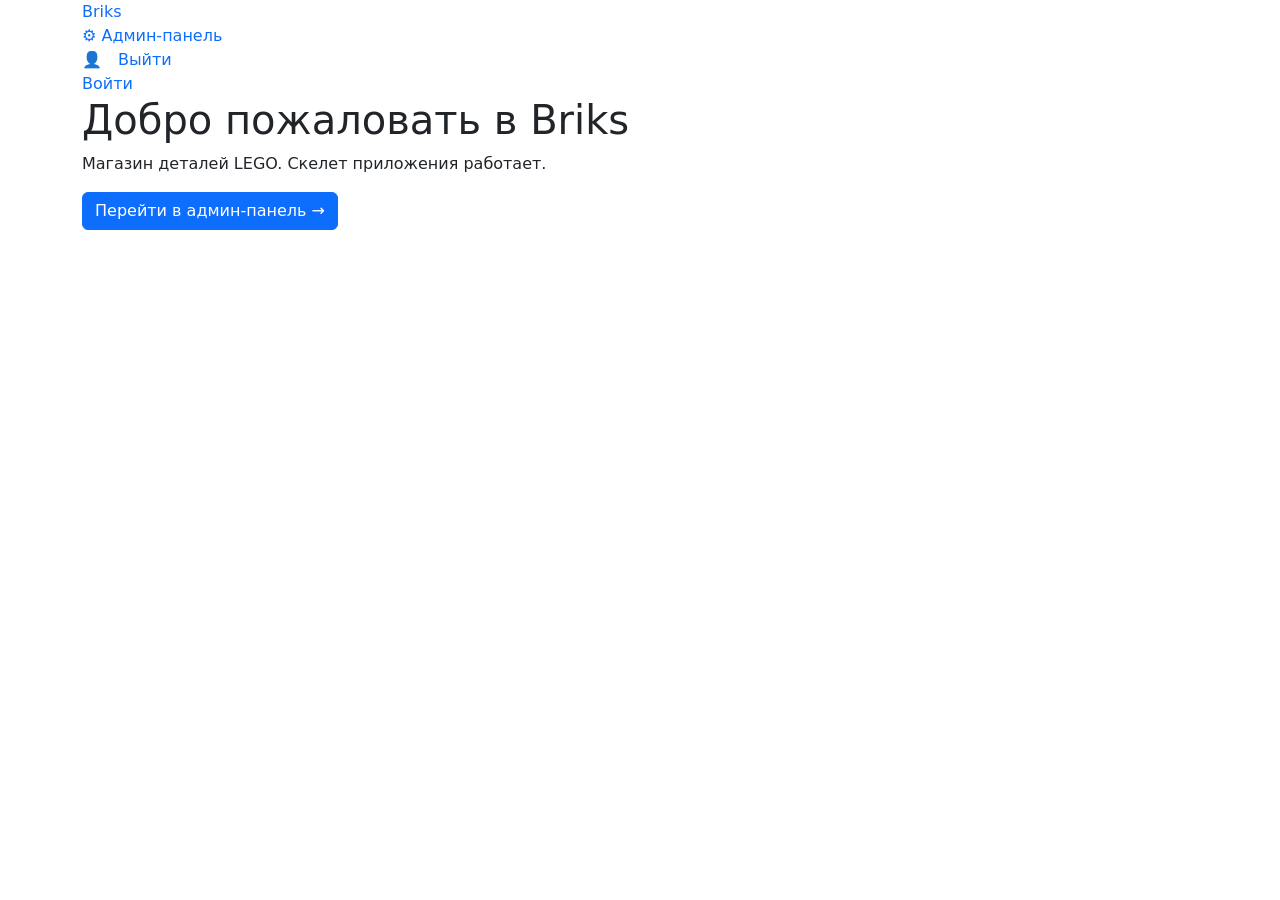
<file: src/main/resources/templates/index.html>
<!DOCTYPE html>
<html lang="en" xmlns:th="http://www.thymeleaf.org" xmlns:sec="http://www.thymeleaf.org/extras/spring-security">
<head>
    <meta charset="UTF-8">
    <meta name="viewport" content="width=device-width, initial-scale=1.0">
    <title>Briks</title>
    <link href="https://cdn.jsdelivr.net/npm/bootstrap@5.3.3/dist/css/bootstrap.min.css" rel="stylesheet">
    <link th:href="@{/css/custom.css}" rel="stylesheet">
</head>
<body>
    <header class="public-header container">
        <a th:href="@{/}" class="link-primary text-decoration-none fw-medium">Briks</a>

        <div class="auth-info">
            <!-- Админ-ссылка (только для ADMIN) -->
            <a th:href="@{/admin}"
               sec:authorize="hasRole('ADMIN')"
               class="link-primary text-decoration-none fw-medium">
                ⚙️ Админ-панель
            </a>

            <!-- Авторизован -->
            <span sec:authorize="isAuthenticated()" class="d-flex align-items-center gap-2">
                👤 <span sec:authentication="name"></span>
                <form th:action="@{/logout}" method="post" class="d-inline">
                    <button type="submit" class="p-0 border-0 bg-transparent text-primary fw-medium text-decoration-none">Выйти</button>
                </form>
            </span>

            <!-- Не авторизован -->
            <span sec:authorize="!isAuthenticated()">
                <a th:href="@{/login}" class="link-primary text-decoration-none fw-medium">Войти</a>
            </span>
        </div>
    </header>

    <main class="container">
        <section class="hero">
            <h1>Добро пожаловать в Briks</h1>
            <p>Магазин деталей LEGO. Скелет приложения работает.</p>
            <a th:href="@{/admin}" sec:authorize="hasRole('ADMIN')" class="btn btn-primary">
                Перейти в админ-панель →
            </a>
        </section>
    </main>

    <script src="https://cdn.jsdelivr.net/npm/bootstrap@5.3.3/dist/js/bootstrap.bundle.min.js"></script>
</body>
</html>
</file>
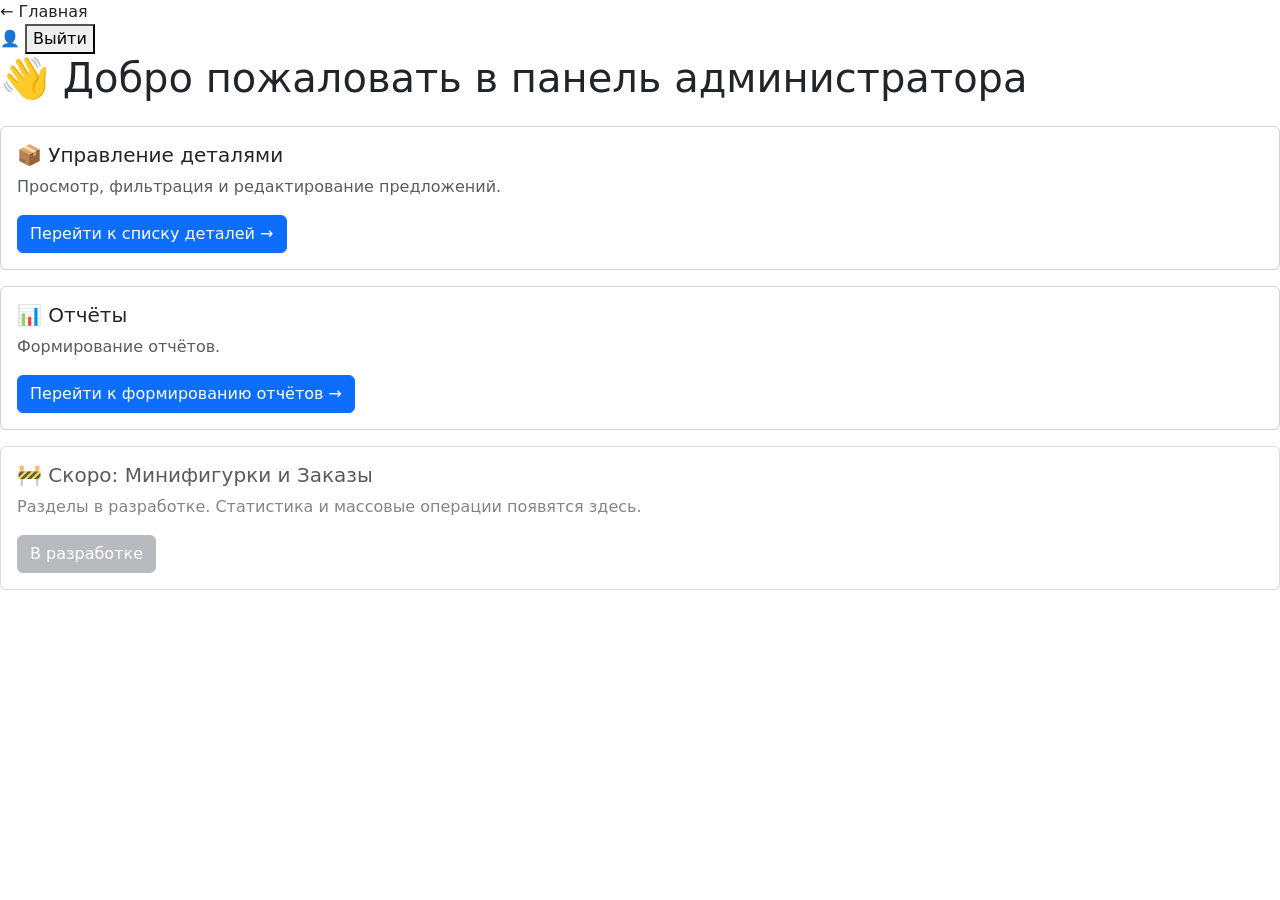
<file: src/main/resources/templates/admin/index.html>
<!DOCTYPE html>
<html lang="en" xmlns:th="http://www.thymeleaf.org"
      >
<head>
    <meta charset="UTF-8">
    <meta name="viewport" content="width=device-width, initial-scale=1.0">
    <title>Панель администратора</title>
    <link href="https://cdn.jsdelivr.net/npm/bootstrap@5.3.3/dist/css/bootstrap.min.css" rel="stylesheet">
    <link th:href="@{/css/custom.css}" rel="stylesheet">
</head>
<body>
    <header>
        <a th:href="@{/}">← Главная</a>
        <div class="user-info" sec:authorize="isAuthenticated()">
            <span>👤 <span sec:authentication="name"></span></span>
            <form th:action="@{/logout}" method="post" style="display:inline">
                <button type="submit">Выйти</button>
            </form>
        </div>
    </header>

    <main class="dashboard">
        <h1 class="mb-4">👋 Добро пожаловать в панель администратора</h1>

        <div class="card mb-3">
            <div class="card-body">
                <h5 class="card-title">📦 Управление деталями</h5>
                <p class="card-text text-muted">Просмотр, фильтрация и редактирование предложений.</p>
                <a th:href="@{/admin/parts}" class="btn btn-primary">Перейти к списку деталей →</a>
            </div>
        </div>

        <div class="card mb-3">
            <div class="card-body">
                <h5 class="card-title">📊 Отчёты</h5>
                <p class="card-text text-muted">Формирование отчётов.</p>
                <a th:href="@{/admin/reports}" class="btn btn-primary">Перейти к формированию отчётов →</a>
            </div>
        </div>

        <div class="card mb-3 opacity-75">
            <div class="card-body">
                <h5 class="card-title">🚧 Скоро: Минифигурки и Заказы</h5>
                <p class="card-text text-muted">Разделы в разработке. Статистика и массовые операции появятся здесь.</p>
                <button class="btn btn-secondary" disabled>В разработке</button>
            </div>
        </div>
    </main>

    <script src="https://cdn.jsdelivr.net/npm/bootstrap@5.3.3/dist/js/bootstrap.bundle.min.js"></script>
</body>
</html>
</file>
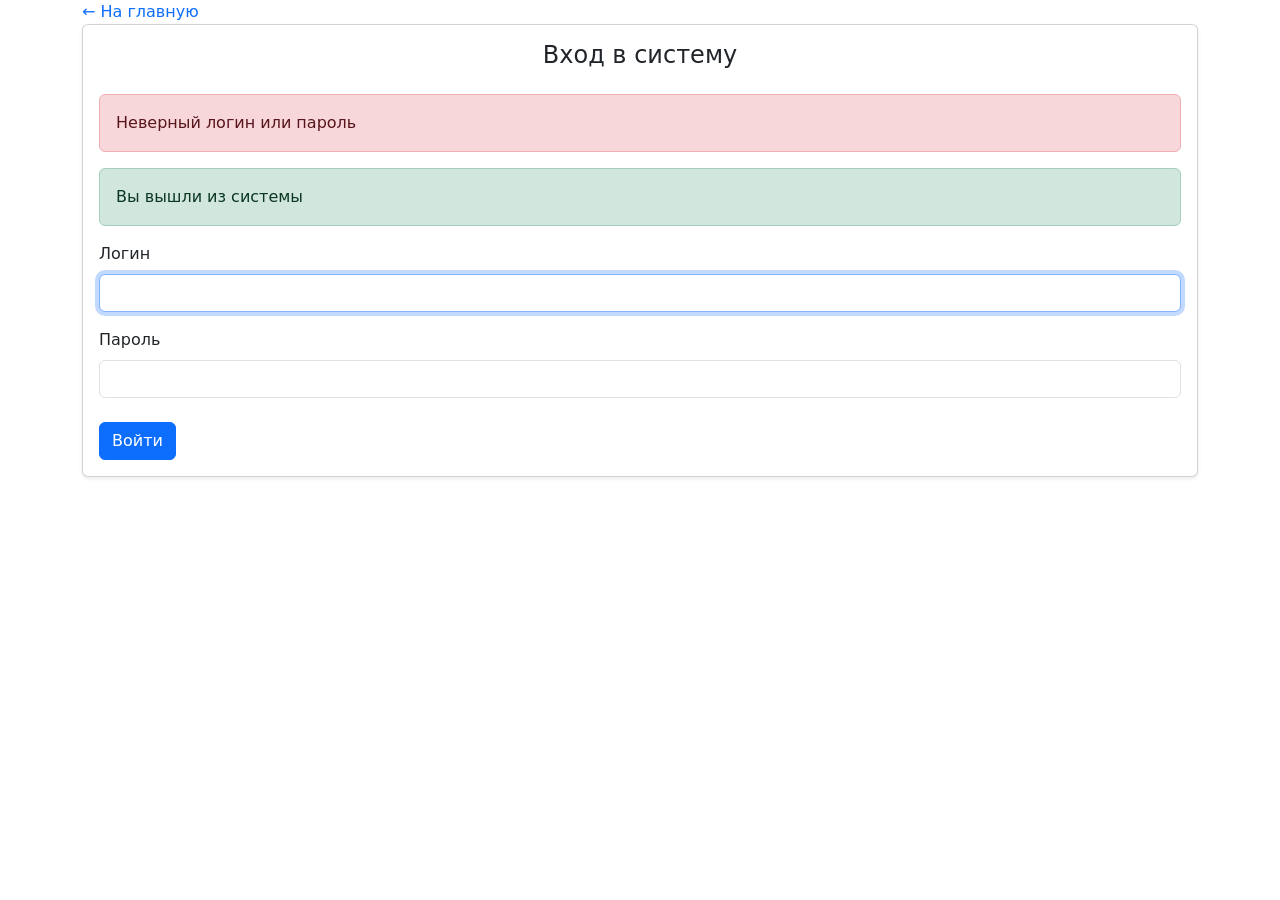
<file: src/main/resources/templates/login.html>
<!DOCTYPE html>
<html lang="en" xmlns:th="http://www.thymeleaf.org">
<head>
    <meta charset="UTF-8">
    <meta name="viewport" content="width=device-width, initial-scale=1.0">
    <title>Вход</title>
    <link href="https://cdn.jsdelivr.net/npm/bootstrap@5.3.3/dist/css/bootstrap.min.css" rel="stylesheet">
    <link th:href="@{/css/custom.css}" rel="stylesheet">
</head>
<body>
    <header class="public-header container">
        <a th:href="@{/}" class="link-primary text-decoration-none fw-medium">← На главную</a>
    </header>

    <main class="container">
        <div class="card login-card shadow-sm">
            <div class="card-body">
                <h2 class="card-title h4 text-center mb-4">Вход в систему</h2>

                <!-- Ошибка авторизации -->
                <div th:if="${param.error}" class="alert alert-danger" role="alert">
                    Неверный логин или пароль
                </div>

                <!-- Успешный выход -->
                <div th:if="${param.logout}" class="alert alert-success" role="alert">
                    Вы вышли из системы
                </div>

                <form th:action="@{/login}" method="post">
                    <div class="mb-3">
                        <label for="username" class="form-label">Логин</label>
                        <input type="text" id="username" name="username" class="form-control" required autofocus>
                    </div>

                    <div class="mb-4">
                        <label for="password" class="form-label">Пароль</label>
                        <input type="password" id="password" name="password" class="form-control" required>
                    </div>

                    <button type="submit" class="btn btn-primary">Войти</button>
                </form>
            </div>
        </div>
    </main>

    <script src="https://cdn.jsdelivr.net/npm/bootstrap@5.3.3/dist/js/bootstrap.bundle.min.js"></script>
</body>
</html>
</file>
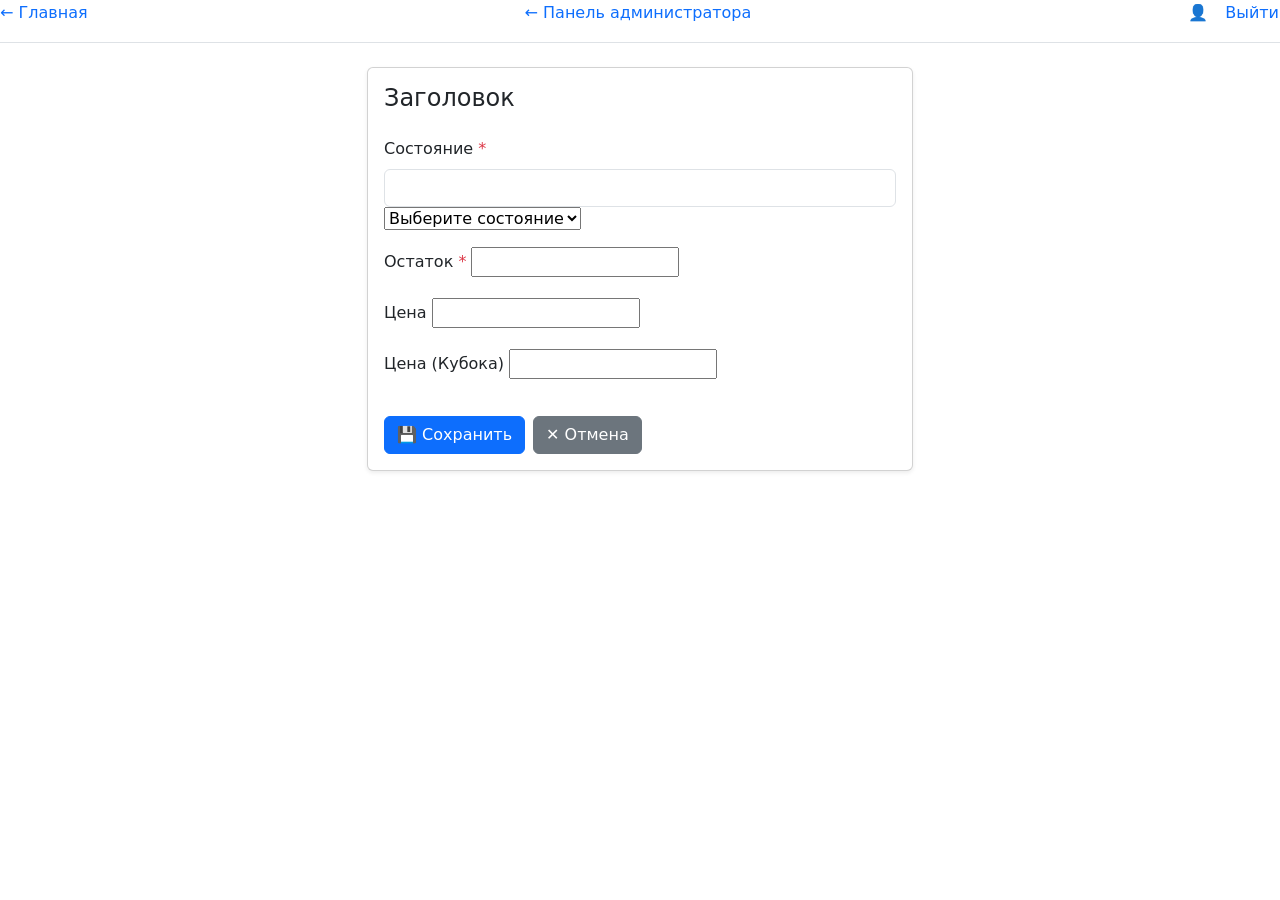
<file: src/main/resources/templates/admin/offer-form.html>
<!DOCTYPE html>
<html lang="en" xmlns:th="http://www.thymeleaf.org" xmlns:sec="http://www.thymeleaf.org/extras/spring-security">
<head>
    <meta charset="UTF-8">
    <meta name="viewport" content="width=device-width, initial-scale=1.0">
    <title>Редактирование предложения</title>
    <link href="https://cdn.jsdelivr.net/npm/bootstrap@5.3.3/dist/css/bootstrap.min.css" rel="stylesheet">
    <link th:href="@{/css/custom.css}" rel="stylesheet">
</head>
<body>
    <header class="mb-4 pb-3 border-bottom d-flex justify-content-between align-items-center flex-wrap gap-2">
        <a th:href="@{/}" class="link-primary text-decoration-none fw-medium">← Главная</a>
        <a th:href="@{/admin}" class="link-primary text-decoration-none fw-medium">← Панель администратора</a>
        <div class="user-info d-flex align-items-center gap-3 text-secondary" sec:authorize="isAuthenticated()">
            <span>👤 <span sec:authentication="name"></span></span>
            <form th:action="@{/logout}" method="post" class="d-inline">
                <button type="submit" class="btn btn-link p-0 text-primary fw-medium text-decoration-none">Выйти</button>
            </form>
        </div>
    </header>

    <main class="container">
        <div class="row justify-content-center">
            <div class="col-md-8 col-lg-6">
                <div class="card shadow-sm">
                    <div class="card-body">
                        <h2 class="card-title h4 mb-4"
                            th:text="${isEdit} ? '✏️ Редактировать предложение' : '➕ Новое предложение'">
                            Заголовок
                        </h2>

                        <form th:action="@{/admin/offers/save}" th:object="${form}" method="post">
                            <!-- Hidden fields -->
                            <input type="hidden" th:field="*{id}">
                            <input type="hidden" th:field="*{elementId}">
                            <input type="hidden" th:field="*{partId}">

                            <!-- State -->
                            <div class="mb-3">
                                <label for="state" class="form-label">Состояние <span class="text-danger">*</span></label>

                                <!-- Режим редактирования: только чтение -->
                                <input type="text" id="state" th:field="*{state}" readonly
                                       th:if="${isEdit}" class="form-control">

                                <!-- Режим создания: выпадающий список -->
                                <select id="state" th:field="*{state}"
                                        th:if="${!isEdit}"
                                        th:class="${#fields.hasErrors('state')} ? 'form-select is-invalid' : 'form-select'">
                                    <option value="" disabled selected>Выберите состояние</option>
                                    <option th:each="s : ${availableStates}" th:value="${s}" th:text="${s}">State</option>
                                </select>
                                <div class="invalid-feedback" th:if="${#fields.hasErrors('state')}" th:errors="*{state}">Ошибка</div>
                            </div>

                            <!-- Count -->
                            <div class="mb-3">
                                <label for="count" class="form-label">Остаток <span class="text-danger">*</span></label>
                                <input type="number" id="count" th:field="*{count}" min="0"
                                       th:class="${#fields.hasErrors('count')} ? 'form-control is-invalid' : 'form-control'">
                                <div class="invalid-feedback" th:if="${#fields.hasErrors('count')}" th:errors="*{count}">Ошибка</div>
                            </div>

                            <!-- Price -->
                            <div class="mb-3">
                                <label for="price" class="form-label">Цена</label>
                                <input type="number" step="0.01" id="price" th:field="*{price}" min="0.01"
                                       th:class="${#fields.hasErrors('price')} ? 'form-control is-invalid' : 'form-control'">
                                <div class="invalid-feedback" th:if="${#fields.hasErrors('price')}" th:errors="*{price}">Ошибка</div>
                            </div>

                            <!-- PriceKuboka -->
                            <div class="mb-3">
                                <label for="priceKuboka" class="form-label">Цена (Кубока)</label>
                                <input type="number" step="0.01" id="priceKuboka" th:field="*{priceKuboka}" min="0.01"
                                       th:class="${#fields.hasErrors('priceKuboka')} ? 'form-control is-invalid' : 'form-control'">
                                <div class="invalid-feedback" th:if="${#fields.hasErrors('priceKuboka')}" th:errors="*{priceKuboka}">Ошибка</div>
                            </div>

                            <!-- Actions -->
                            <div class="d-flex gap-2 pt-3">
                                <button type="submit" class="btn btn-primary">💾 Сохранить</button>
                                <a th:href="@{/admin/parts/{partId}/offers(partId=${form.partId})}"
                                   class="btn btn-secondary">✕ Отмена</a>
                            </div>
                        </form>
                    </div>
                </div>
            </div>
        </div>
    </main>

    <script src="https://cdn.jsdelivr.net/npm/bootstrap@5.3.3/dist/js/bootstrap.bundle.min.js"></script>
    <script th:inline="javascript">
        document.querySelectorAll('input:not([readonly]), select').forEach(input => {
            input.addEventListener('focus', function () {
                this.classList.remove('is-invalid');
            });
        });
    </script>
</body>
</html>
</file>
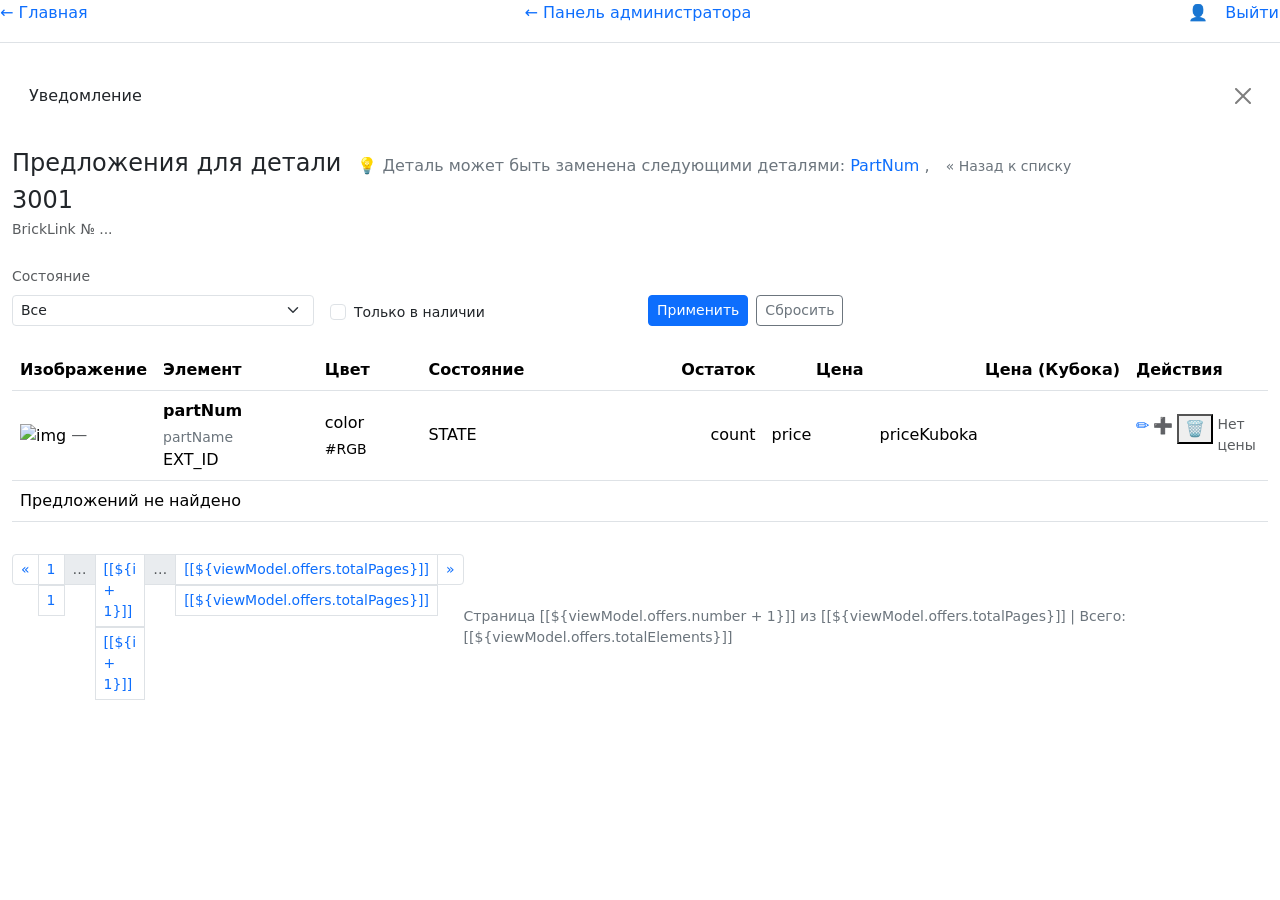
<file: src/main/resources/templates/admin/part-offers.html>
<!DOCTYPE html>
<html lang="en" xmlns:th="http://www.thymeleaf.org" xmlns:sec="http://www.thymeleaf.org/extras/spring-security">
<head>
    <meta charset="UTF-8">
    <meta name="viewport" content="width=device-width, initial-scale=1.0">
    <title>Предложения: <span th:text="${partId}">ID</span></title>
    <link href="https://cdn.jsdelivr.net/npm/bootstrap@5.3.3/dist/css/bootstrap.min.css" rel="stylesheet">
    <link th:href="@{/css/custom.css}" rel="stylesheet">
</head>
<body>
    <header class="mb-4 pb-3 border-bottom d-flex justify-content-between align-items-center flex-wrap gap-2">
        <a th:href="@{/}" class="link-primary text-decoration-none fw-medium">← Главная</a>
        <a th:href="@{/admin}" class="link-primary text-decoration-none fw-medium">← Панель администратора</a>
        <div class="user-info d-flex align-items-center gap-3 text-secondary" sec:authorize="isAuthenticated()">
            <span>👤 <span sec:authentication="name"></span></span>
            <form th:action="@{/logout}" method="post" class="d-inline">
                <button type="submit" class="btn btn-link p-0 text-primary fw-medium text-decoration-none">Выйти
                </button>
            </form>
        </div>
    </header>

    <main class="container-fluid">
        <!-- Flash message -->
        <div th:if="${flashMessage}"
             class="alert flash-message alert-dismissible fade show mb-4" role="alert">
            <span th:text="${flashMessage}">Уведомление</span>
            <button type="button" class="btn-close" data-bs-dismiss="alert" aria-label="Close"></button>
        </div>

        <div class="d-flex justify-content-between align-items-center mb-4">
            <div>
                <div class="d-flex flex-wrap align-items-baseline gap-3 mb-2">
                    <h1 class="fs-4 mb-0">Предложения для детали</h1>

                    <div th:if="${not #lists.isEmpty(viewModel.analogParts)}" class="fs-6 text-secondary">
                        💡 Деталь может быть заменена следующими деталями:
                        <span th:each="analog, iterStat : ${viewModel.analogParts}">
                            <a th:href="@{/admin/parts/{id}/offers(id=${analog.id})}"
                               class="text-primary text-decoration-none fw-medium"
                               th:text="${analog.partNum}">PartNum</a>
                            <span th:if="${!iterStat.last}">, </span>
                        </span>
                    </div>

                    <a th:href="@{/admin/parts}" class="text-secondary text-decoration-none small ms-auto">« Назад к
                        списку</a>
                </div>

                <div class="mt-2">
                    <h2 class="h4 mb-1" th:text="${viewModel.partNum}">3001</h2>
                    <small class="text-muted d-block"
                           th:if="${viewModel.partNumBricklink != null}"
                           th:text="'BrickLink № ' + ${viewModel.partNumBricklink}">
                        BrickLink № ...
                    </small>
                </div>
            </div>
        </div>

        <!-- Фильтры -->
        <form class="row g-3 mb-4" method="get" th:action="@{/admin/parts/{id}/offers(id=${partId})}">
            <div class="col-md-3">
                <label class="form-label small text-muted">Состояние</label>
                <select name="state" class="form-select form-select-sm">
                    <option value="">Все</option>
                    <option th:each="s : ${states}"
                            th:value="${s}"
                            th:text="${s}"
                            th:selected="${selectedState == s}">
                    </option>
                </select>
            </div>
            <div class="col-md-3 d-flex align-items-end">
                <div class="form-check">
                    <input class="form-check-input" type="checkbox" name="inStock" value="true"
                           id="inStock" th:checked="${inStock}">
                    <label class="form-check-label small" for="inStock">Только в наличии</label>
                </div>
            </div>
            <div class="col-md-6 d-flex align-items-end gap-2">
                <button type="submit" class="btn btn-primary btn-sm">Применить</button>
                <a th:href="@{/admin/parts/{id}/offers(id=${partId})}"
                   class="btn btn-outline-secondary btn-sm">Сбросить</a>
            </div>
        </form>

        <!-- Таблица -->
        <div class="table-responsive">
            <table class="table table-admin table-hover align-middle">
                <thead>
                <tr>
                    <th style="width: 90px;">Изображение</th>
                    <th>Элемент</th>
                    <th>Цвет</th>
                    <th>Состояние</th>
                    <th class="text-end">Остаток</th>
                    <th class="text-end">Цена</th>
                    <th class="text-end">Цена (Кубока)</th>
                    <th style="width: 140px;">Действия</th>
                </tr>
                </thead>
                <tbody>
                <tr th:each="offer : ${viewModel.offers.content}">
                    <td>
                        <img th:if="${offer.imageUrl}" th:src="${offer.imageUrl}" class="thumb thumb-lg" alt="img">
                        <span th:unless="${offer.imageUrl}" class="text-muted">—</span>
                    </td>
                    <td>
                        <strong th:text="${offer.partNum}">partNum</strong><br>
                        <small th:text="${offer.partName}" class="text-secondary d-block mt-1">partName</small>
                        <div th:if="${not #lists.isEmpty(offer.externalIds())}" class="external-ids">
                            <span th:each="extId : ${offer.externalIds()}" class="external-id"
                                  th:text="${extId}">EXT_ID</span>
                        </div>
                    </td>
                    <td>
                        <span th:text="${offer.colorName}">color</span><br>
                        <small th:if="${offer.rgb}" th:style="'color:#' + ${offer.rgb}"
                               th:text="'#' + ${offer.rgb}" class="d-block mt-1">#RGB</small>
                    </td>
                    <td>
                        <span th:class="${'state-' + offer.state}" th:text="${offer.state}">STATE</span>
                    </td>
                    <td class="text-end" th:text="${offer.count} ?: '—'">count</td>
                    <td class="price" th:text="${offer.price} ?: '—'">price</td>
                    <td class="price" th:text="${offer.priceKuboka} ?: '—'">priceKuboka</td>
                    <td>
                        <div class="d-flex gap-1">
                            <!-- Редактировать -->
                            <a th:if="${offer.infoId}"
                               th:href="@{/admin/offers/{id}/edit(id=${offer.infoId})}"
                               class="action-btn edit text-decoration-none" title="Редактировать">✏️</a>

                            <!-- Добавить состояние -->
                            <a th:href="@{/admin/offers/new(elementId=${offer.elementId}, partId=${partId})}"
                               class="action-btn add text-decoration-none" title="Добавить состояние">➕</a>

                            <!-- Удалить -->
                            <form th:if="${offer.infoId}"
                                  th:action="@{/admin/offers/{id}/delete(id=${offer.infoId})}"
                                  method="post" class="d-inline"
                                  onsubmit="return confirm('Удалить это предложение?');">
                                <input type="hidden" name="partId" th:value="${partId}">
                                <button type="submit" class="action-btn delete" title="Удалить">🗑️</button>
                            </form>

                            <span th:unless="${offer.infoId}" class="text-muted small align-self-center">Нет цены</span>
                        </div>
                    </td>
                </tr>
                <tr th:if="${viewModel.offers.isEmpty()}">
                    <td colspan="8" class="empty-state">Предложений не найдено</td>
                </tr>
                </tbody>
            </table>
        </div>

        <!-- Пагинация (использует методы Page: number, totalPages, size) -->
        <div class="d-flex justify-content-between align-items-center mt-3">
            <!-- Пагинация скрывается только если страница реально одна -->
            <nav th:if="${viewModel.offers.totalPages > 1}">
                <ul class="pagination pagination-sm mb-0">
                    <!-- « Назад -->
                    <li class="page-item" th:classappend="${viewModel.offers.number == 0} ? 'disabled'">
                        <a class="page-link" th:href="@{/admin/parts/{id}/offers(id=${partId}, state=${selectedState}, inStock=${inStock}, page=${viewModel.offers.number - 1}, size=${viewModel.offers.size})}">«</a>
                    </li>

                    <!-- 1 -->
                    <li class="page-item" th:classappend="${viewModel.offers.number == 0} ? 'active'">
                        <a class="page-link" th:if="${viewModel.offers.number > 0}" th:href="@{/admin/parts/{id}/offers(id=${partId}, state=${selectedState}, inStock=${inStock}, page=0, size=${viewModel.offers.size})}">1</a>
                        <span class="page-link" th:if="${viewModel.offers.number == 0}">1</span>
                    </li>

                    <!-- … в начале -->
                    <li class="page-item disabled" th:if="${viewModel.offers.number > 2}">
                        <span class="page-link">…</span>
                    </li>

                    <!-- Центр (текущая ± 2, исключая 1 и последнюю через th:if) -->
                    <li th:each="i : ${#numbers.sequence(
                viewModel.offers.number > 2 ? viewModel.offers.number - 2 : 0,
                viewModel.offers.number < viewModel.offers.totalPages - 3 ? viewModel.offers.number + 2 : viewModel.offers.totalPages - 1
            )}" class="page-item" th:classappend="${i == viewModel.offers.number} ? 'active'"
                        th:if="${i > 0 && i < viewModel.offers.totalPages - 1}">

                        <a class="page-link" th:if="${i != viewModel.offers.number}"
                           th:href="@{/admin/parts/{id}/offers(id=${partId}, state=${selectedState}, inStock=${inStock}, page=${i}, size=${viewModel.offers.size})}">[[${i + 1}]]</a>
                        <span class="page-link" th:if="${i == viewModel.offers.number}">[[${i + 1}]]</span>
                    </li>

                    <!-- … в конце -->
                    <li class="page-item disabled" th:if="${viewModel.offers.number < viewModel.offers.totalPages - 3}">
                        <span class="page-link">…</span>
                    </li>

                    <!-- Последняя -->
                    <li class="page-item" th:classappend="${viewModel.offers.number == viewModel.offers.totalPages - 1} ? 'active'">
                        <a class="page-link" th:if="${viewModel.offers.number < viewModel.offers.totalPages - 1}" th:href="@{/admin/parts/{id}/offers(id=${partId}, state=${selectedState}, inStock=${inStock}, page=${viewModel.offers.totalPages - 1}, size=${viewModel.offers.size})}">[[${viewModel.offers.totalPages}]]</a>
                        <span class="page-link" th:if="${viewModel.offers.number == viewModel.offers.totalPages - 1}">[[${viewModel.offers.totalPages}]]</span>
                    </li>

                    <!-- Вперёд » -->
                    <li class="page-item" th:classappend="${viewModel.offers.number >= viewModel.offers.totalPages - 1} ? 'disabled'">
                        <a class="page-link" th:href="@{/admin/parts/{id}/offers(id=${partId}, state=${selectedState}, inStock=${inStock}, page=${viewModel.offers.number + 1}, size=${viewModel.offers.size})}">»</a>
                    </li>
                </ul>
            </nav>

            <!-- Статистика всегда видна, независимо от количества страниц -->
            <small class="text-secondary">
                Страница [[${viewModel.offers.number + 1}]] из [[${viewModel.offers.totalPages}]] | Всего: [[${viewModel.offers.totalElements}]]
            </small>
        </div>
    </main>

    <script src="https://cdn.jsdelivr.net/npm/bootstrap@5.3.3/dist/js/bootstrap.bundle.min.js"></script>
</body>
</html>
</file>
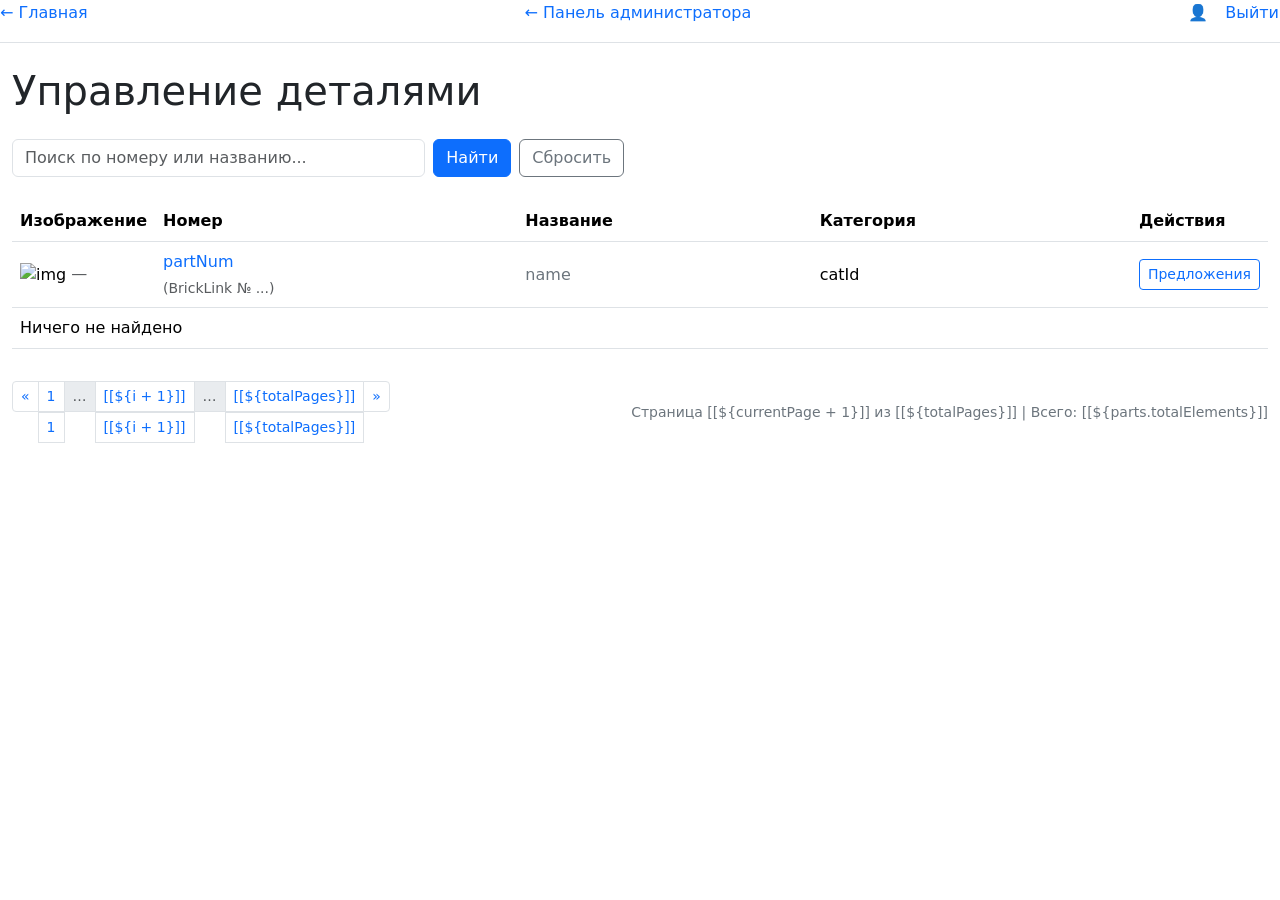
<file: src/main/resources/templates/admin/parts.html>
<!DOCTYPE html>
<html lang="en" xmlns:th="http://www.thymeleaf.org"  xmlns:sec="http://www.thymeleaf.org/extras/spring-security">
<head>
    <meta charset="UTF-8">
    <meta name="viewport" content="width=device-width, initial-scale=1.0">
    <title>Админка: Детали</title>
    <link href="https://cdn.jsdelivr.net/npm/bootstrap@5.3.3/dist/css/bootstrap.min.css" rel="stylesheet">
    <link th:href="@{/css/custom.css}" rel="stylesheet">
</head>
<body>
    <header class="mb-4 pb-3 border-bottom d-flex justify-content-between align-items-center flex-wrap gap-2">
        <a th:href="@{/}" class="link-primary text-decoration-none fw-medium">← Главная</a>
        <a th:href="@{/admin}" class="link-primary text-decoration-none fw-medium">← Панель администратора</a>
        <div class="user-info d-flex align-items-center gap-3 text-secondary" sec:authorize="isAuthenticated()">
            <span>👤 <span sec:authentication="name"></span></span>
            <form th:action="@{/logout}" method="post" class="d-inline">
                <button type="submit" class="btn btn-link p-0 text-primary fw-medium text-decoration-none">Выйти</button>
            </form>
        </div>
    </header>

    <main class="container-fluid">
        <div class="d-flex justify-content-between align-items-center mb-4">
            <h1 class="mb-0">Управление деталями</h1>
        </div>

        <!-- Поиск -->
        <form class="row g-2 mb-4" method="get" th:action="@{/admin/parts}">
            <div class="col-md-6 col-lg-4">
                <input type="text" name="search" class="form-control"
                       placeholder="Поиск по номеру или названию..."
                       th:value="${search}">
            </div>
            <div class="col-auto d-flex gap-2">
                <button type="submit" class="btn btn-primary">Найти</button>
                <a th:href="@{/admin/parts}" class="btn btn-outline-secondary">Сбросить</a>
            </div>
        </form>

        <!-- Таблица -->
        <div class="table-responsive">
            <table class="table table-admin table-hover align-middle">
                <thead>
                <tr>
                    <th style="width: 80px;">Изображение</th>
                    <th>Номер</th>
                    <th>Название</th>
                    <th>Категория</th>
                    <th style="width: 120px;">Действия</th>
                </tr>
                </thead>
                <tbody>
                <tr th:each="part : ${parts.content}">
                    <td>
                        <img th:if="${part.imageUrl}" th:src="${part.imageUrl}" class="thumb" alt="img">
                        <span th:unless="${part.imageUrl}" class="text-muted">—</span>
                    </td>
                    <td>
                        <a th:href="@{/admin/parts/{id}/offers(id=${part.id})}"
                           th:text="${part.partNum}" class="fw-medium d-block text-decoration-none">partNum</a>
                        <small class="text-muted d-block mt-1"
                               th:if="${part.partNumBricklink != null}"
                               th:text="'(BrickLink № ' + ${part.partNumBricklink} + ')'">(BrickLink № ...)</small>
                    </td>
                    <td th:text="${part.name} ?: '—'" class="text-secondary">name</td>
                    <td th:text="${part.categoryId} ?: '—'">catId</td>
                    <td>
                        <a th:href="@{/admin/parts/{id}/offers(id=${part.id})}"
                           class="btn btn-sm btn-outline-primary">Предложения</a>
                    </td>
                </tr>
                <tr th:if="${parts.empty}">
                    <td colspan="5" class="empty-state">Ничего не найдено</td>
                </tr>
                </tbody>
            </table>
        </div>

        <!-- Пагинация -->
        <div th:if="${totalPages > 1}" class="d-flex justify-content-between align-items-center mt-3">
            <nav>
                <ul class="pagination pagination-sm mb-0">
                    <!-- « Назад -->
                    <li class="page-item" th:classappend="${currentPage == 0} ? 'disabled'">
                        <a class="page-link"
                           th:href="@{/admin/parts(search=${search}, page=${currentPage - 1}, size=${pageSize})}">«</a>
                    </li>

                    <!-- 1 -->
                    <li class="page-item" th:classappend="${currentPage == 0} ? 'active'">
                        <a class="page-link" th:if="${currentPage != 0}"
                           th:href="@{/admin/parts(search=${search}, page=0, size=${pageSize})}">1</a>
                        <span class="page-link" th:if="${currentPage == 0}">1</span>
                    </li>

                    <!-- ... перед центром -->
                    <li class="page-item disabled" th:if="${currentPage > 2}">
                        <span class="page-link">…</span>
                    </li>

                    <!-- Центр (current ± 2) -->
                    <li th:each="i : ${#numbers.sequence(
                currentPage > 2 ? currentPage - 2 : 1,
                currentPage < totalPages - 3 ? currentPage + 2 : totalPages - 2
            )}" class="page-item" th:classappend="${i == currentPage} ? 'active'">
                        <a class="page-link" th:if="${i != currentPage}"
                           th:href="@{/admin/parts(search=${search}, page=${i}, size=${pageSize})}">[[${i + 1}]]</a>
                        <span class="page-link" th:if="${i == currentPage}">[[${i + 1}]]</span>
                    </li>

                    <!-- ... после центра -->
                    <li class="page-item disabled" th:if="${currentPage < totalPages - 3}">
                        <span class="page-link">…</span>
                    </li>

                    <!-- Последняя страница -->
                    <li class="page-item" th:unless="${totalPages <= 1}"
                        th:classappend="${currentPage == totalPages - 1} ? 'active'">
                        <a class="page-link" th:if="${currentPage != totalPages - 1}"
                           th:href="@{/admin/parts(search=${search}, page=${totalPages - 1}, size=${pageSize})}">[[${totalPages}]]</a>
                        <span class="page-link" th:if="${currentPage == totalPages - 1}">[[${totalPages}]]</span>
                    </li>

                    <!-- Вперёд » -->
                    <li class="page-item" th:classappend="${currentPage >= totalPages - 1} ? 'disabled'">
                        <a class="page-link"
                           th:href="@{/admin/parts(search=${search}, page=${currentPage + 1}, size=${pageSize})}">»</a>
                    </li>
                </ul>
            </nav>
            <small class="text-secondary">
                Страница [[${currentPage + 1}]] из [[${totalPages}]] | Всего: [[${parts.totalElements}]]
            </small>
        </div>
    </main>

    <script src="https://cdn.jsdelivr.net/npm/bootstrap@5.3.3/dist/js/bootstrap.bundle.min.js"></script>
</body>
</html>
</file>
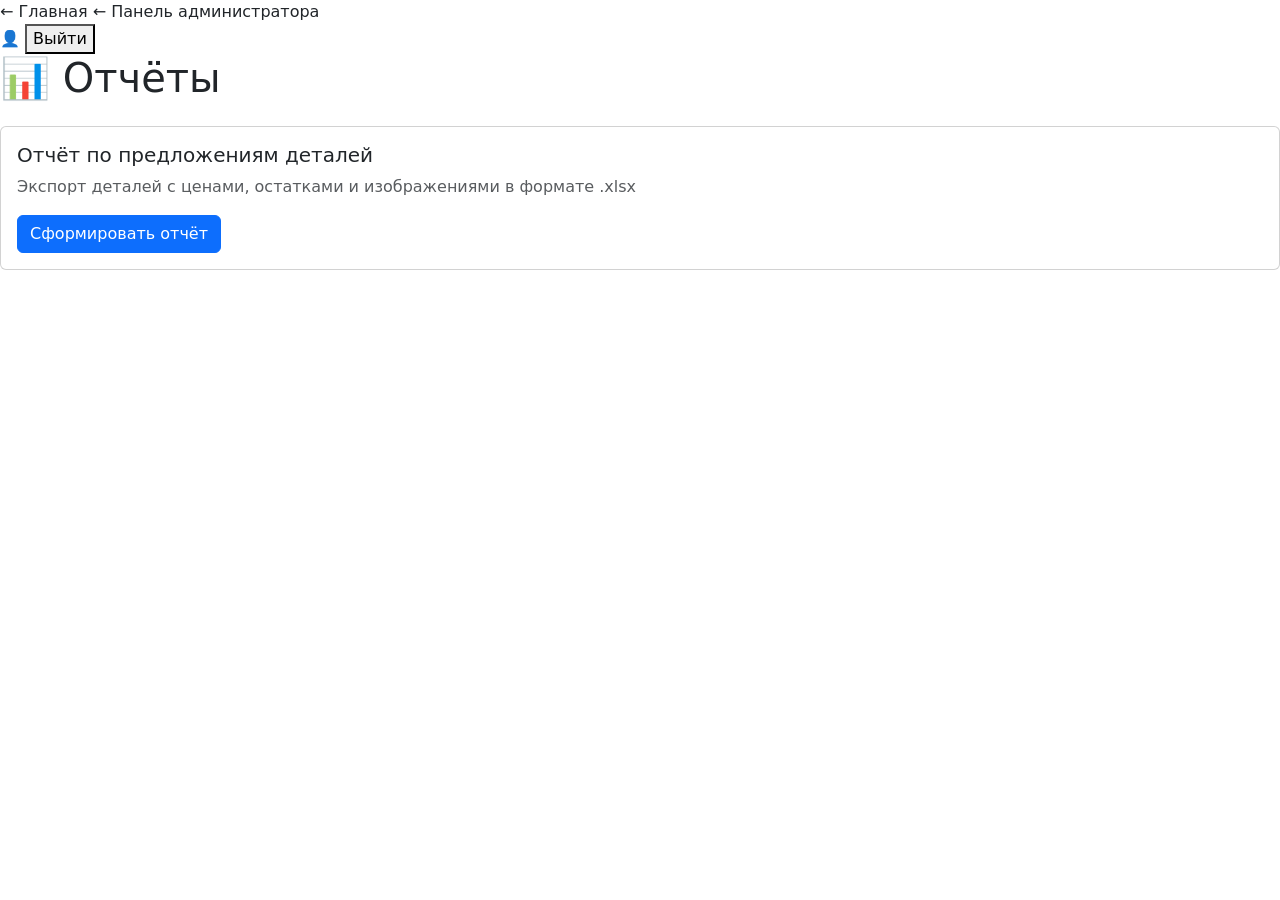
<file: src/main/resources/templates/admin/reports.html>
<!DOCTYPE html>
<html lang="en" xmlns:th="http://www.thymeleaf.org" xmlns:sec="http://www.thymeleaf.org/extras/spring-security">
<head>
    <meta charset="UTF-8">
    <meta name="viewport" content="width=device-width, initial-scale=1.0">
    <title>Отчёты — Админ-панель</title>
    <link href="https://cdn.jsdelivr.net/npm/bootstrap@5.3.3/dist/css/bootstrap.min.css" rel="stylesheet">
    <link th:href="@{/css/custom.css}" rel="stylesheet">
</head>
<body>
    <header>
        <a th:href="@{/}">← Главная</a>
        <a th:href="@{/admin}">← Панель администратора</a>
        <div class="user-info" sec:authorize="isAuthenticated()">
            <span>👤 <span sec:authentication="name"></span></span>
            <form th:action="@{/logout}" method="post" style="display:inline">
                <button type="submit">Выйти</button>
            </form>
        </div>
    </header>

    <main class="dashboard">
        <h1 class="mb-4">📊 Отчёты</h1>

        <div class="card">
            <div class="card-body">
                <h5 class="card-title">Отчёт по предложениям деталей</h5>
                <p class="card-text text-muted">Экспорт деталей с ценами, остатками и изображениями в формате .xlsx</p>
                <button class="btn btn-primary" data-bs-toggle="modal" data-bs-target="#reportModal">
                    Сформировать отчёт
                </button>
            </div>
        </div>
    </main>

    <!-- Модалка Bootstrap -->
    <div class="modal fade" id="reportModal" tabindex="-1" aria-hidden="true">
        <div class="modal-dialog">
            <div class="modal-content">
                <div class="modal-header">
                    <h5 class="modal-title">Параметры отчёта</h5>
                    <button type="button" class="btn-close" data-bs-dismiss="modal" aria-label="Close"></button>
                </div>
                <div class="modal-body">
                    <div id="alertBox" class="alert alert-danger d-none" role="alert"></div>

                    <!-- Категории -->
                    <div class="mb-3">
                        <label class="form-label fw-medium">Категории *</label>
                        <div class="dropdown w-100">
                            <button class="btn btn-outline-secondary dropdown-toggle w-100 text-start" type="button" id="catDropdownBtn" data-bs-toggle="dropdown" aria-expanded="false">
                                Выбрать категории...
                            </button>
                            <ul class="dropdown-menu w-100 p-2 custom-dropdown-menu" aria-labelledby="catDropdownBtn">
                                <li class="dropdown-item border-bottom pb-2 mb-2">
                                    <div class="form-check">
                                        <input class="form-check-input" type="checkbox" id="selectAllCats">
                                        <label class="form-check-label fw-bold" for="selectAllCats">Выбрать все</label>
                                    </div>
                                </li>
                                <li th:each="cat : ${categories}">
                                    <div class="form-check dropdown-item">
                                        <input class="form-check-input cat-checkbox" type="checkbox" th:value="${cat.id}" th:id="'cat-' + ${cat.id}">
                                        <label class="form-check-label" th:for="'cat-' + ${cat.id}" th:text="${cat.name}">Cat</label>
                                    </div>
                                </li>
                            </ul>
                        </div>
                    </div>

                    <!-- Состояния -->
                    <div class="mb-3">
                        <label class="form-label fw-medium">Состояния</label>
                        <div class="row g-2">
                            <div th:each="state : ${states}" class="col-6">
                                <div class="form-check">
                                    <input class="form-check-input state-checkbox" type="checkbox" th:value="${state}" th:id="'state-' + ${state}">
                                    <label class="form-check-label" th:for="'state-' + ${state}" th:text="${state}">NEW</label>
                                </div>
                            </div>
                        </div>
                    </div>

                    <!-- Флаги -->
                    <div class="mb-3">
                        <div class="form-check">
                            <input class="form-check-input" type="checkbox" id="onlyWithPrice">
                            <label class="form-check-label" for="onlyWithPrice">Только с ценой</label>
                        </div>
                        <div class="form-check">
                            <input class="form-check-input" type="checkbox" id="onlyInStock">
                            <label class="form-check-label" for="onlyInStock">Только в наличии</label>
                        </div>
                    </div>
                </div>
                <div class="modal-footer">
                    <button type="button" class="btn btn-secondary" data-bs-dismiss="modal">Отмена</button>
                    <button type="button" class="btn btn-primary" id="generateBtn">
                        Сформировать
                        <span class="spinner-border spinner-border-sm d-none ms-2" id="spinner" role="status" aria-hidden="true"></span>
                    </button>
                </div>
            </div>
        </div>
    </div>

    <script src="https://cdn.jsdelivr.net/npm/bootstrap@5.3.3/dist/js/bootstrap.bundle.min.js"></script>
    <script th:src="@{/js/part_report.js}"></script>
</body>
</html>
</file>
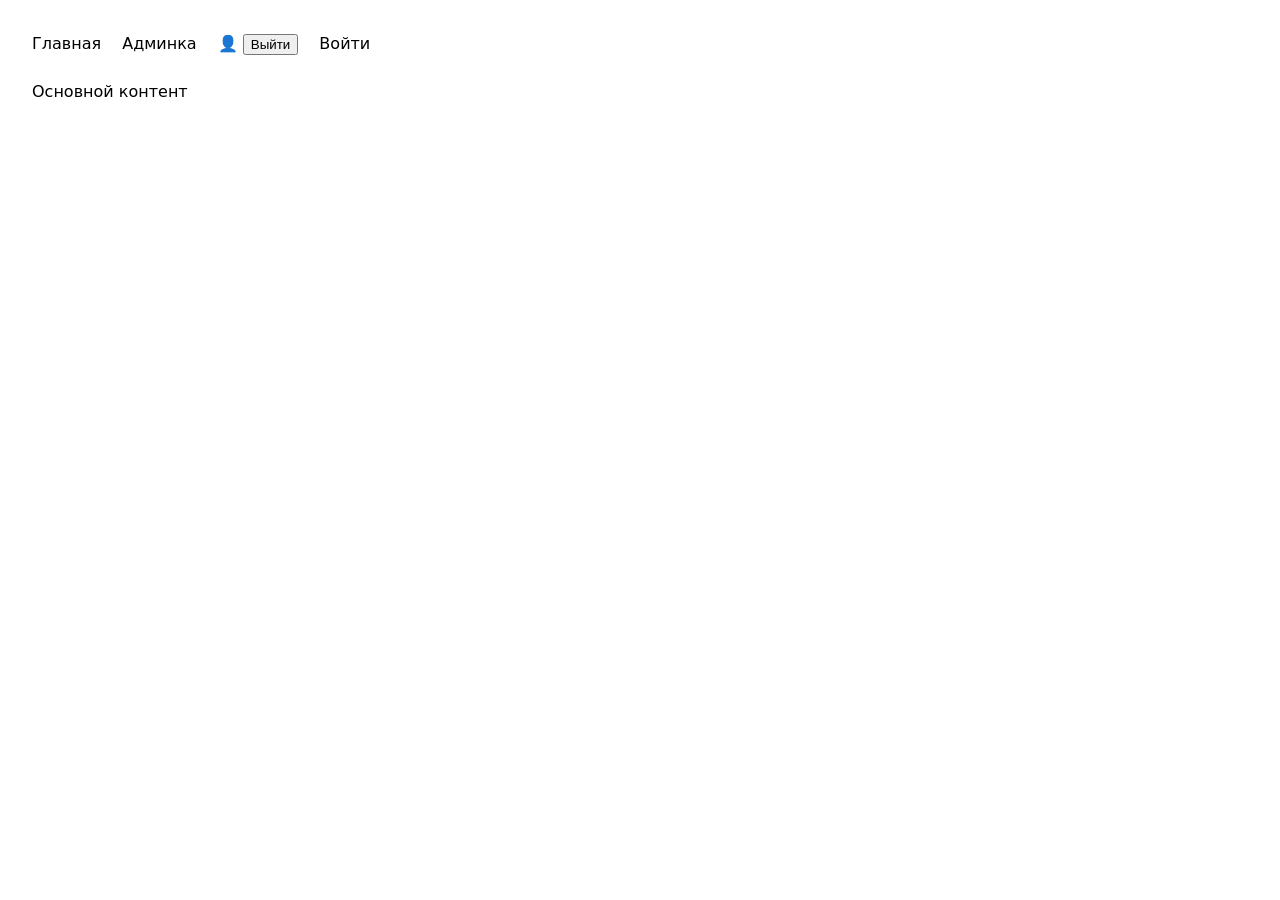
<file: src/main/resources/templates/layout/base.html>
<!DOCTYPE html>
<html lang="en" xmlns:th="http://www.thymeleaf.org" xmlns:sec="http://www.thymeleaf.org/extras/spring-security">
<head>
    <meta charset="UTF-8">
    <meta name="viewport" content="width=device-width, initial-scale=1.0">
    <title>Briks</title>
    <style>
        body {
            font-family: system-ui, sans-serif;
            margin: 2rem;
            line-height: 1.5;
        }

        nav a, nav button {
            margin-right: 1rem;
            cursor: pointer;
        }

        .error {
            color: #d32f2f;
            font-size: 0.85rem;
        }
    </style>
</head>
<body>
<header>
    <nav>
        <a th:href="@{/}">Главная</a>
        <a th:href="@{/admin}" sec:authorize="hasRole('ADMIN')">Админка</a>
        <span sec:authorize="isAuthenticated()">
                👤 <span sec:authentication="name"></span>
                <form th:action="@{/logout}" method="post" style="display:inline">
                    <button type="submit">Выйти</button>
                </form>
            </span>
        <span sec:authorize="!isAuthenticated()">
                <a th:href="@{/login}">Войти</a>
            </span>
    </nav>
</header>
<main style="margin-top: 1.5rem;">
    <div th:replace="${pageFragment} :: content">Основной контент</div>
</main>
</body>
</html>
</file>
